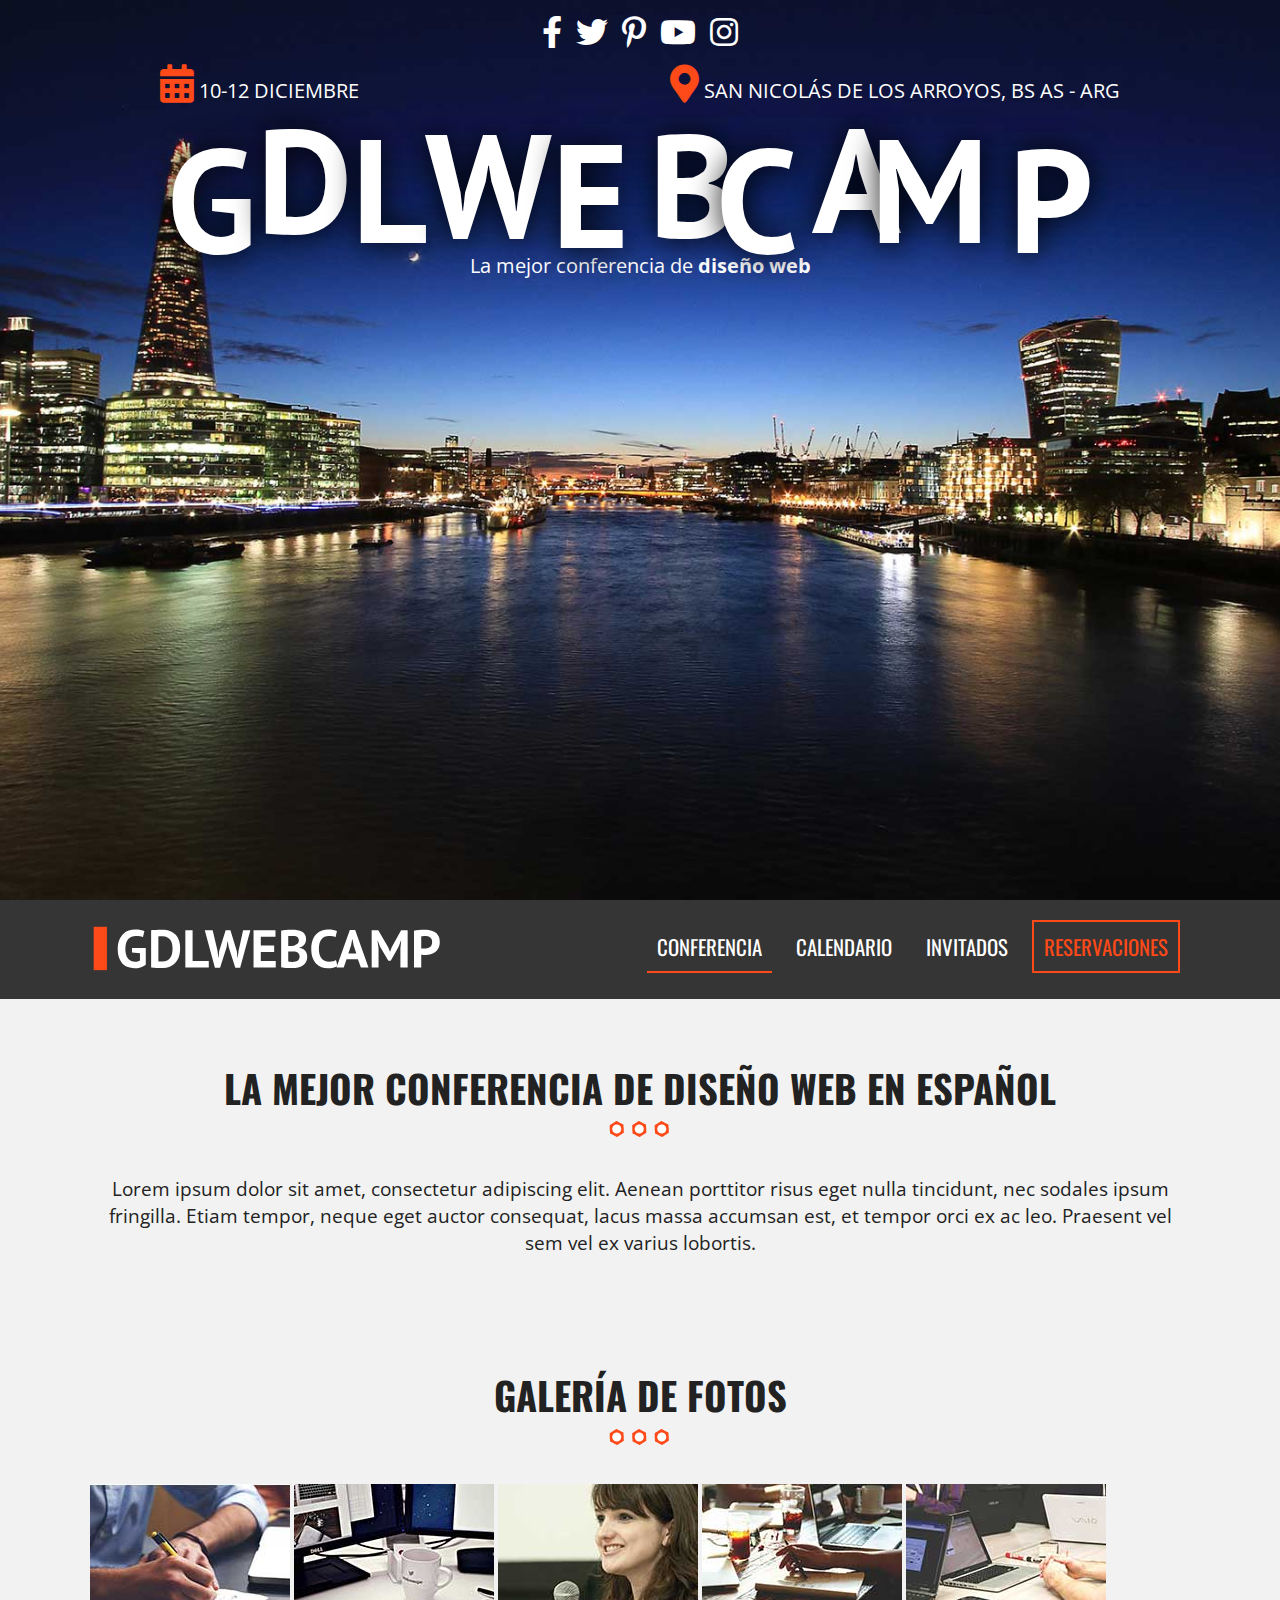
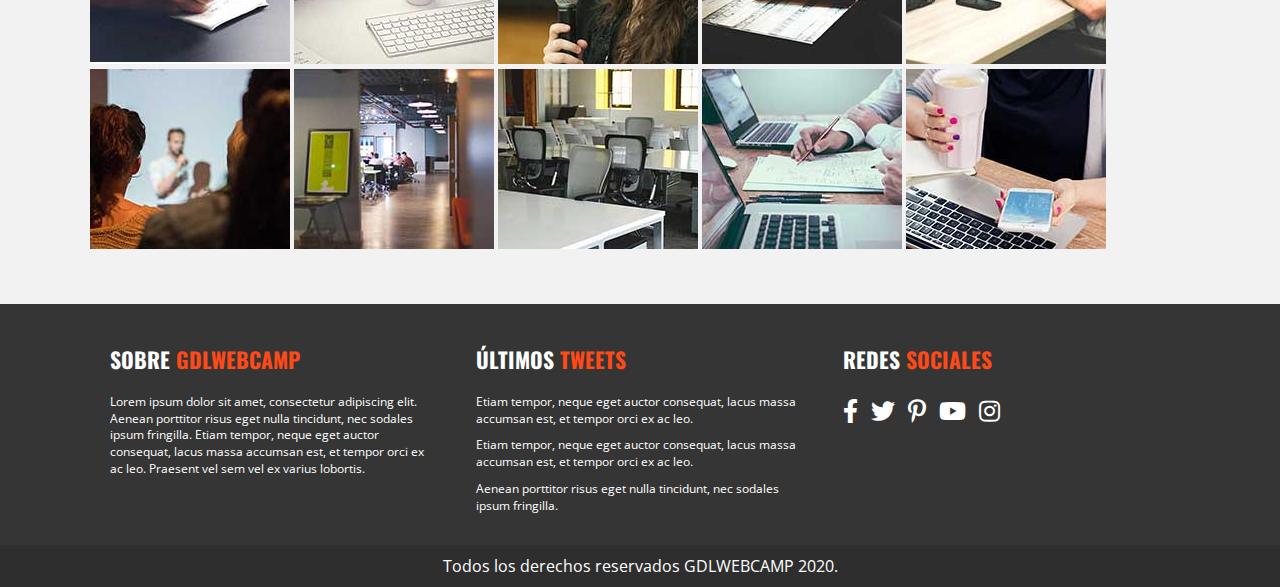
<file: conferencia.html>
<!doctype html>
<html class="no-js" lang="">

<head>
    <meta charset="utf-8">
    <title></title>
    <meta name="description" content="">
    <meta name="viewport" content="width=device-width, initial-scale=1">

    <link rel="manifest" href="site.webmanifest">
    <link rel="apple-touch-icon" href="icon.png">
    <link rel="stylesheet" href="css/all.min.css">

    <link href="https://fonts.googleapis.com/css2?family=Open+Sans&family=Oswald&family=PT+Sans&display=swap" rel="stylesheet">
    <!-- Place favicon.ico in the root directory -->

    <link rel="stylesheet" href="css/normalize.css">

    <!-- Hoja de estilo para inserción de mapa -->
    <!--<link rel="stylesheet" href="https://unpkg.com/leaflet@1.7.1/dist/leaflet.css" /> -->
    <link rel="stylesheet" href="css/lightbox.css">
    <link rel="stylesheet" href="css/main.css">

    <meta name="theme-color" content="#fafafa">
</head>

<body class="conferencia">
    <!--[if IE]>
    <p class="browserupgrade">You are using an <strong>outdated</strong> browser. Please <a href="https://browsehappy.com/">upgrade your browser</a> to improve your experience and security.</p>
  <![endif]-->

    <!-- Add your site or application content here -->



    <header class="site-header">
        <div class="hero">
            <div class="contenido-header">
                <nav class="redes-sociales">
                    <a href="#"><i class="fab fa-facebook-f"></i></a>
                    <a href="#"><i class="fab fa-twitter"></i></a>
                    <a href="#"><i class="fab fa-pinterest-p"></i></a>
                    <a href="#"><i class="fab fa-youtube"></i></a>
                    <a href="#"><i class="fab fa-instagram"></i></a>
                </nav>
                <div class="informacion-evento">
                    <div class="clearfix">
                        <p class="fecha"><i class="fas fa-calendar-alt"></i>10-12 Diciembre</p>
                        <p class="ciudad"><i class="fas fa-map-marker-alt"></i>San Nicolás de los Arroyos, Bs As - Arg</p>
                    </div>
                    <h1 class="nombre-sitio">GdlWebCamp</h1>
                    <p class="slogan">La mejor conferencia de <span>diseño web</span></p>
                </div>
            </div>
        </div>
    </header>

    <div class="barra">
        <div class="contenedor clearfix">

            <div class="logo">
                <img src="img/logo.svg" alt="Logo Gdlwebcamp">
            </div>

            <div class="menu-movil">
                <span></span>
                <span></span>
                <span></span>
            </div>

            <nav class="navegacion-principal">
                <a href="#" class="activo">Conferencia</a>
                <a href="#">Calendario</a>
                <a href="#">Invitados</a>
                <a href="registro.html">Reservaciones</a>
            </nav>
        </div>
    </div>

    <section class="seccion contenedor">
        <h2>La mejor conferencia de diseño web en español</h2>
        <p>Lorem ipsum dolor sit amet, consectetur adipiscing elit. Aenean porttitor risus eget nulla tincidunt, nec sodales ipsum fringilla. Etiam tempor, neque eget auctor consequat, lacus massa accumsan est, et tempor orci ex ac leo. Praesent vel sem
            vel ex varius lobortis.</p>
    </section>



    <section class="seccion contenedor">
        <h2>Galería de fotos</h2>
        <div class="galeria">
            <a href="img/galeria/01.jpg" data-lightbox="galeria">
                <img src="img/galeria/thumbs/01.jpg" alt="">
            </a>
            <a href="img/galeria/02.jpg" data-lightbox="galeria">
                <img src="img/galeria/thumbs/02.jpg" alt="">
            </a>
            <a href="img/galeria/03.jpg" data-lightbox="galeria">
                <img src="img/galeria/thumbs/03.jpg" alt="">
            </a>
            <a href="img/galeria/04.jpg" data-lightbox="galeria">
                <img src="img/galeria/thumbs/04.jpg" alt="">
            </a>
            <a href="img/galeria/05.jpg" data-lightbox="galeria">
                <img src="img/galeria/thumbs/05.jpg" alt="">
            </a>
            <a href="img/galeria/06.jpg" data-lightbox="galeria">
                <img src="img/galeria/thumbs/06.jpg" alt="">
            </a>
            <a href="img/galeria/07.jpg" data-lightbox="galeria">
                <img src="img/galeria/thumbs/07.jpg" alt="">
            </a>
            <a href="img/galeria/08.jpg" data-lightbox="galeria">
                <img src="img/galeria/thumbs/08.jpg" alt="">
            </a>
            <a href="img/galeria/09.jpg" data-lightbox="galeria">
                <img src="img/galeria/thumbs/09.jpg" alt="">
            </a>
            <a href="img/galeria/10.jpg" data-lightbox="galeria">
                <img src="img/galeria/thumbs/10.jpg" alt="">
            </a>
        </div>
    </section>


    <footer class="site-footer">
        <div class="contenedor clearfix">

            <div class="fotter-informacion">
                <h3>Sobre <span>gdlWebCamp</span></h3>
                <p>Lorem ipsum dolor sit amet, consectetur adipiscing elit. Aenean porttitor risus eget nulla tincidunt, nec sodales ipsum fringilla. Etiam tempor, neque eget auctor consequat, lacus massa accumsan est, et tempor orci ex ac leo. Praesent
                    vel sem vel ex varius lobortis.</p>
            </div>
            <div class="ultimos-tweets">
                <h3>Últimos <span>tweets</span></h3>
                <ul>
                    <li>Etiam tempor, neque eget auctor consequat, lacus massa accumsan est, et tempor orci ex ac leo.</li>
                    <li>Etiam tempor, neque eget auctor consequat, lacus massa accumsan est, et tempor orci ex ac leo.</li>
                    <li>Aenean porttitor risus eget nulla tincidunt, nec sodales ipsum fringilla.</li>
                </ul>
            </div>
            <div class="menu">
                <h3>Redes <span>sociales</span></h3>
                <nav class="redes-sociales">
                    <a href="#"><i class="fab fa-facebook-f"></i></a>
                    <a href="#"><i class="fab fa-twitter"></i></a>
                    <a href="#"><i class="fab fa-pinterest-p"></i></a>
                    <a href="#"><i class="fab fa-youtube"></i></a>
                    <a href="#"><i class="fab fa-instagram"></i></a>
                </nav>
            </div>

        </div>
        <p class="copyright">Todos los derechos reservados GDLWEBCAMP 2020.</p>

    </footer>


    <script src="js/vendor/modernizr-3.8.0.min.js"></script>
    <script src="https://code.jquery.com/jquery-3.4.1.min.js" integrity="sha256-CSXorXvZcTkaix6Yvo6HppcZGetbYMGWSFlBw8HfCJo=" crossorigin="anonymous"></script>
    <script>
        window.jQuery || document.write('<script src="js/vendor/jquery-3.4.1.min.js"><\/script>')
    </script>
    <script src="js/plugins.js"></script>
    <!-- Plugin para conteo de numeros -->
    <script src="js/jquery.animateNumber.min.js"></script>
    <!-- Plugin para conteo de numeros en forma regresiva -->
    <script src="js/jquery.countdown.min.js"></script>
    <!-- Plugin para estilos de letreros -->
    <script src="js/jquery.lettering.js"></script>
    <!-- Plugin para galerías-->
    <script src="js/lightbox.js"></script>
    <script src="js/main.js"></script>

    <!-- Google Analytics: change UA-XXXXX-Y to be your site's ID. -->
    <script>
        window.ga = function() {
            ga.q.push(arguments)
        };
        ga.q = [];
        ga.l = +new Date;
        ga('create', 'UA-XXXXX-Y', 'auto');
        ga('set', 'transport', 'beacon');
        ga('send', 'pageview')
    </script>
    <script src="https://www.google-analytics.com/analytics.js" async></script>
</body>

</html>
</file>
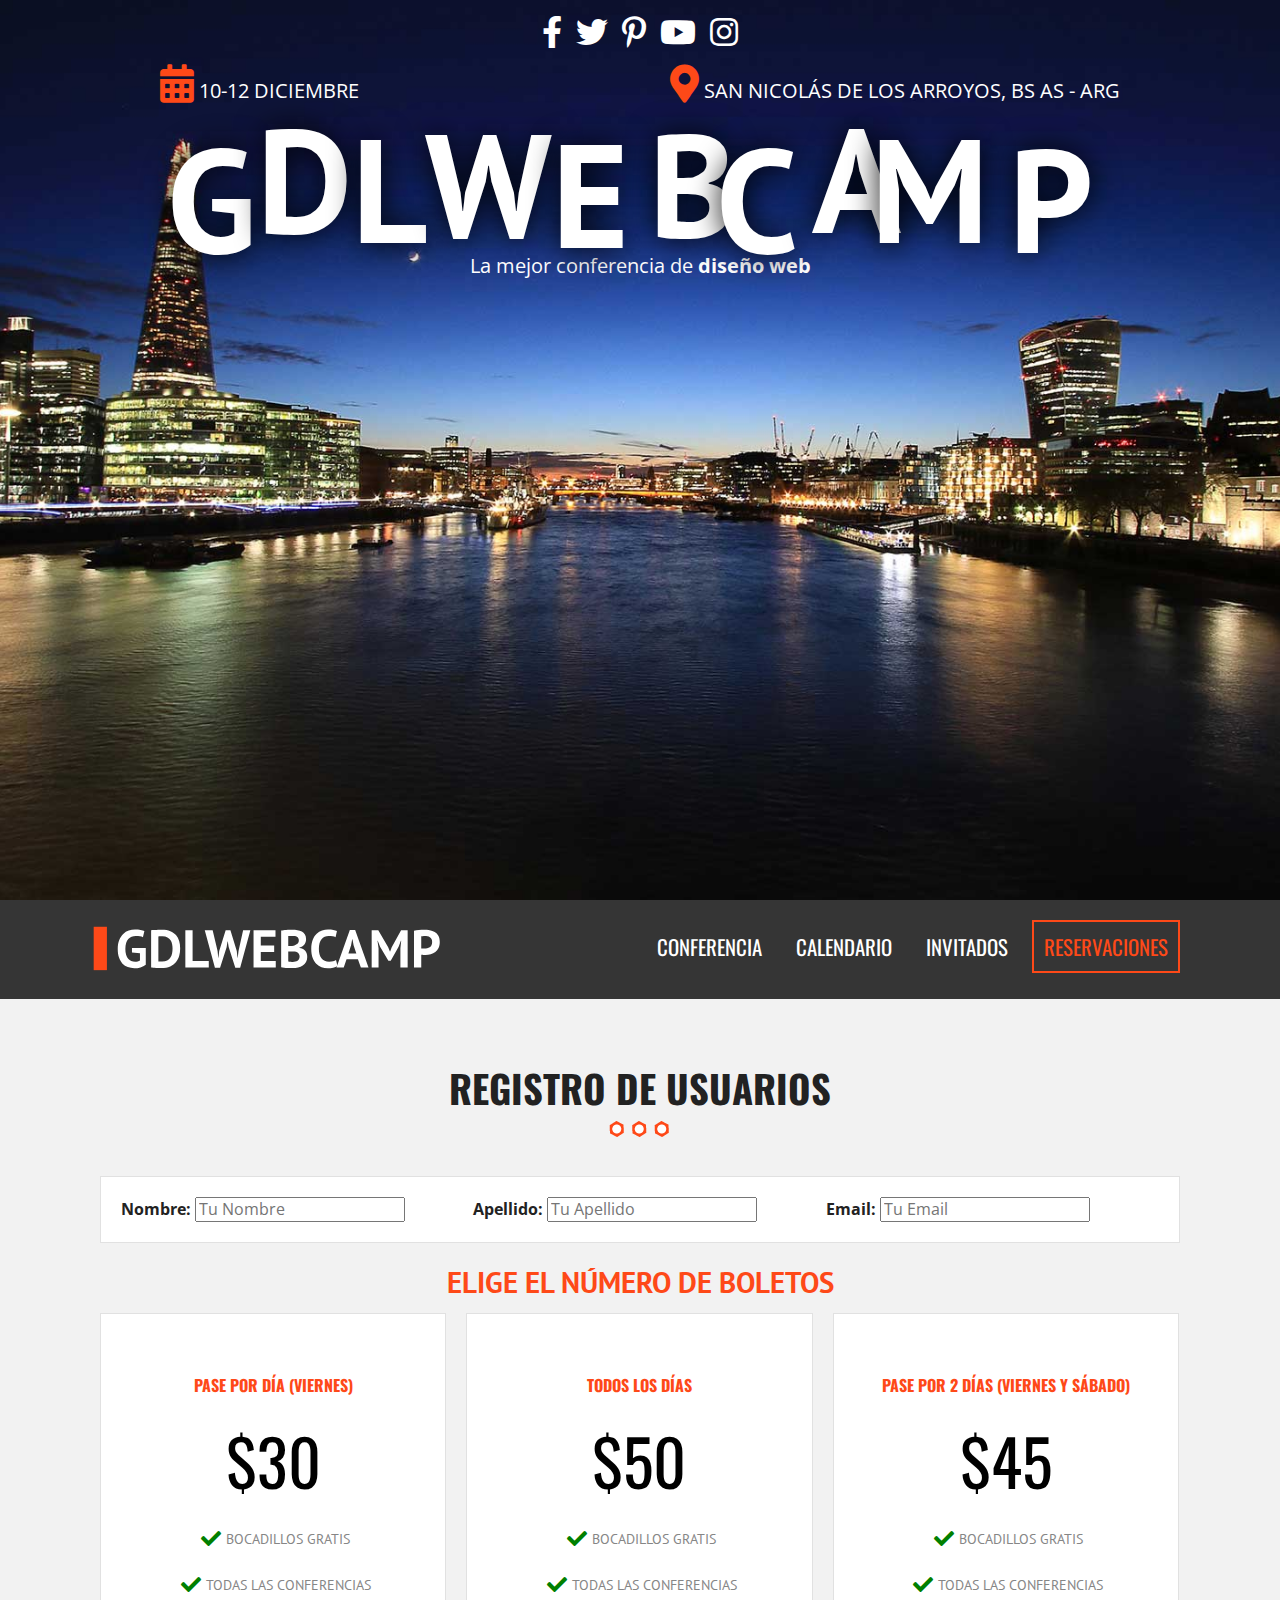
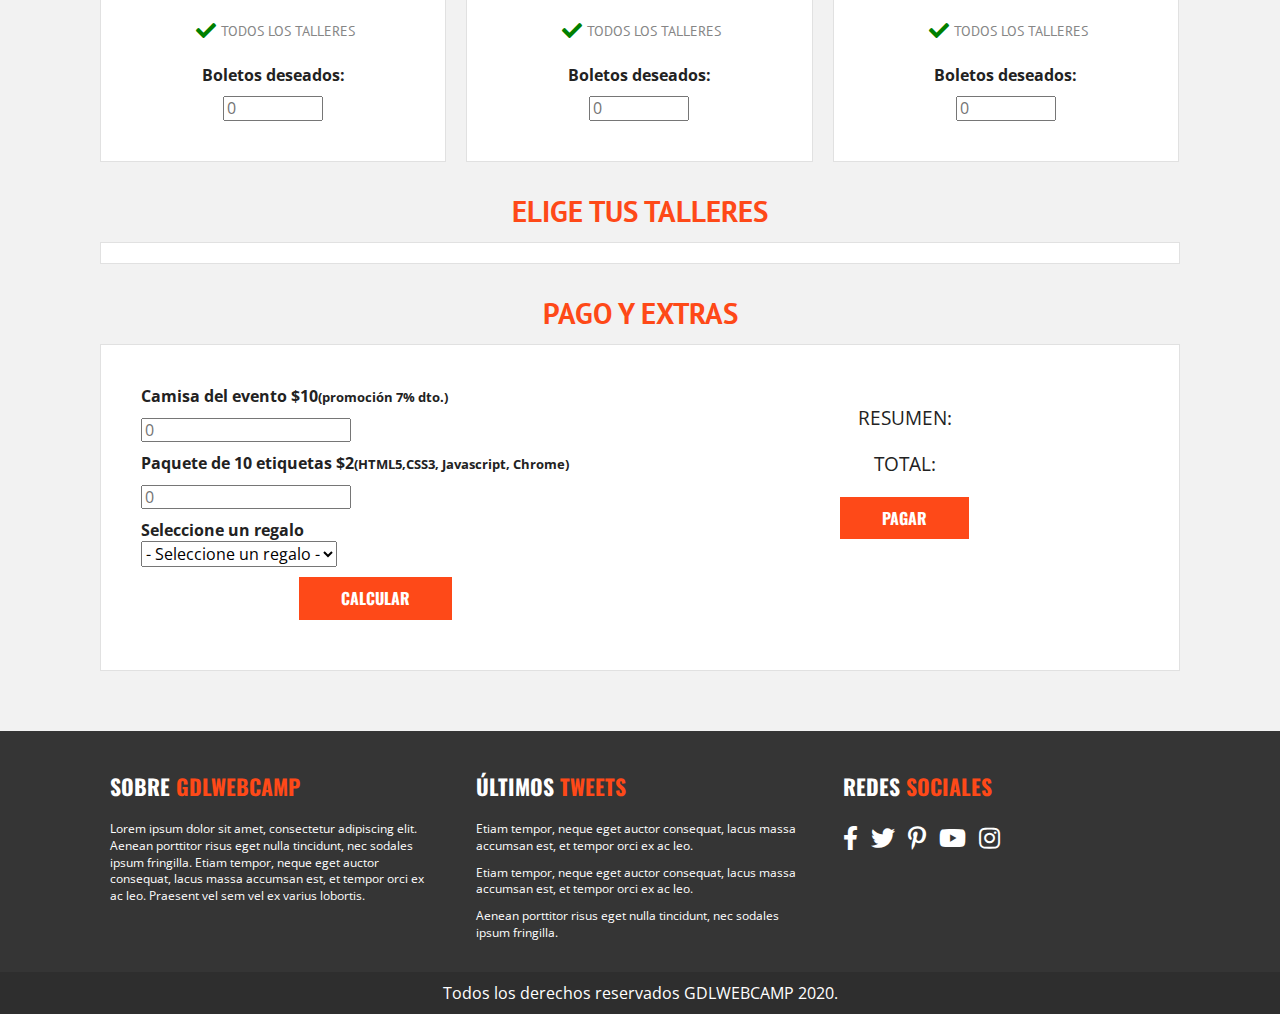
<file: registro.html>
<!doctype html>
<html class="no-js" lang="">

<head>
    <meta charset="utf-8">
    <title></title>
    <meta name="description" content="">
    <meta name="viewport" content="width=device-width, initial-scale=1">

    <link rel="manifest" href="site.webmanifest">
    <link rel="apple-touch-icon" href="icon.png">
    <link rel="stylesheet" href="css/all.min.css">

    <link href="https://fonts.googleapis.com/css2?family=Open+Sans&family=Oswald&family=PT+Sans&display=swap" rel="stylesheet">
    <!-- Place favicon.ico in the root directory -->

    <link rel="stylesheet" href="css/normalize.css">

    <link rel="stylesheet" href="css/main.css">

    <meta name="theme-color" content="#fafafa">
</head>

<body>
    <!--[if IE]>
    <p class="browserupgrade">You are using an <strong>outdated</strong> browser. Please <a href="https://browsehappy.com/">upgrade your browser</a> to improve your experience and security.</p>
  <![endif]-->

    <!-- Add your site or application content here -->



    <header class="site-header">
        <div class="hero">
            <div class="contenido-header">
                <nav class="redes-sociales">
                    <a href="#"><i class="fab fa-facebook-f"></i></a>
                    <a href="#"><i class="fab fa-twitter"></i></a>
                    <a href="#"><i class="fab fa-pinterest-p"></i></a>
                    <a href="#"><i class="fab fa-youtube"></i></a>
                    <a href="#"><i class="fab fa-instagram"></i></a>
                </nav>
                <div class="informacion-evento">
                    <div class="clearfix">
                        <p class="fecha"><i class="fas fa-calendar-alt"></i>10-12 Diciembre</p>
                        <p class="ciudad"><i class="fas fa-map-marker-alt"></i>San Nicolás de los Arroyos, Bs As - Arg</p>
                    </div>
                    <h1 class="nombre-sitio">GdlWebCamp</h1>
                    <p class="slogan">La mejor conferencia de <span>diseño web</span></p>
                </div>
            </div>
        </div>
    </header>

    <div class="barra">
        <div class="contenedor clearfix">

            <div class="logo">
                <img src="img/logo.svg" alt="Logo Gdlwebcamp">
            </div>

            <div class="menu-movil">
                <span></span>
                <span></span>
                <span></span>
            </div>

            <nav class="navegacion-principal clearfix">
                <a href="conferencia.html">Conferencia</a>
                <a href="#">Calendario</a>
                <a href="#">Invitados</a>
                <a href="registro.html">Reservaciones</a>
            </nav>
        </div>
    </div>


    <section class="seccion contenedor">
        <h2>Registro de Usuarios</h2>
        <form id="registro" class="registro" action="index.html" method="post">
            <div id="datos_usuario" class="registro caja clearfix">
                <div class="campo">
                    <label for="nombre">Nombre:</label>
                    <input type="text" id="nombre" name="nombre" placeholder="Tu Nombre">
                </div>
                <div class="campo">
                    <label for="apellido">Apellido:</label>
                    <input type="text" id="apellido" name="apellido" placeholder="Tu Apellido">
                </div>
                <div class="campo">
                    <label for="email">Email:</label>
                    <input type="text" id="email" name="email" placeholder="Tu Email">
                </div>
                <div id="error"></div>
            </div>
            <!--Fin #datos_usuario -->

            <div id="paquetes" class="paquetes">
                <h3>Elige el número de boletos</h3>

                <ul class="lista-precios clearfix">
                    <li>
                        <div class="tabla-precio">
                            <h3>Pase por día (Viernes)</h3>
                            <p class="numero">$30</p>
                            <ul>
                                <li>Bocadillos Gratis</li>
                                <li>Todas las conferencias</li>
                                <li>Todos los talleres</li>
                            </ul>
                            <div class="orden">
                                <label for="pase_dia">Boletos deseados:</label>
                                <input type="number" min="0" id="pase_dia" size="3" placeholder="0">
                            </div>
                        </div>
                    </li>

                    <li>
                        <div class="tabla-precio">
                            <h3>Todos los días</h3>
                            <p class="numero">$50</p>
                            <ul>
                                <li>Bocadillos Gratis</li>
                                <li>Todas las conferencias</li>
                                <li>Todos los talleres</li>
                            </ul>
                            <div class="orden">
                                <label for="pase_completo">Boletos deseados:</label>
                                <input type="number" min="0" id="pase_completo" size="3" placeholder="0">
                            </div>
                        </div>
                    </li>

                    <li>
                        <div class="tabla-precio">
                            <h3>Pase por 2 días (Viernes y Sábado)</h3>
                            <p class="numero">$45</p>
                            <ul>
                                <li>Bocadillos Gratis</li>
                                <li>Todas las conferencias</li>
                                <li>Todos los talleres</li>
                            </ul>
                            <div class="orden">
                                <label for="pase_dosdias">Boletos deseados:</label>
                                <input type="number" min="0" id="pase_dosdias" size="3" placeholder="0">
                            </div>
                        </div>
                    </li>

                </ul>

            </div>
            <!--Fin #paquetes -->

            <div id="eventos" class="eventos clearfix">
                <h3>Elige tus talleres</h3>
                <div class="caja">
                    <div id="viernes" class="contenido-dia clearfix">
                        <h4>Viernes</h4>
                        <div>
                            <p>Talleres:</p>
                            <label><input type="checkbox" name="registro[]" id="taller_01" value="taller_01"><time>10:00</time> Responsive Web Design</label>
                            <label><input type="checkbox" name="registro[]" id="taller_02" value="taller_02"><time>12:00</time> Flexbox</label>
                            <label><input type="checkbox" name="registro[]" id="taller_03" value="taller_03"><time>14:00</time> HTML5 y CSS3</label>
                            <label><input type="checkbox" name="registro[]" id="taller_04" value="taller_04"><time>17:00</time> Drupal</label>
                            <label><input type="checkbox" name="registro[]" id="taller_05" value="taller_05"><time>19:00</time> WordPress</label>
                        </div>
                        <div>
                            <p>Conferencias:</p>
                            <label><input type="checkbox" name="registro[]" id="conf_01" value="conf_01"><time>10:00</time> Como ser Freelancer</label>
                            <label><input type="checkbox" name="registro[]" id="conf_02" value="conf_02"><time>17:00</time> Tecnologías del Futuro</label>
                            <label><input type="checkbox" name="registro[]" id="conf_03" value="conf_03"><time>19:00</time> Seguridad en la Web</label>
                        </div>
                        <div>
                            <p>Seminarios:</p>
                            <label><input type="checkbox" name="registro[]" id="sem_01" value="sem_01"><time>10:00</time> Diseño UI y UX para móviles</label>
                        </div>
                    </div>
                    <!--#viernes-->
                    <div id="sabado" class="contenido-dia clearfix">
                        <h4>Sábado</h4>
                        <div>
                            <p>Talleres:</p>
                            <label><input type="checkbox" name="registro[]" id="taller_06" value="taller_06"><time>10:00</time> AngularJS</label>
                            <label><input type="checkbox" name="registro[]" id="taller_07" value="taller_07"><time>12:00</time> PHP y MySQL</label>
                            <label><input type="checkbox" name="registro[]" id="taller_08" value="taller_08"><time>14:00</time> JavaScript Avanzado</label>
                            <label><input type="checkbox" name="registro[]" id="taller_09" value="taller_09"><time>17:00</time> SEO en Google</label>
                            <label><input type="checkbox" name="registro[]" id="taller_10" value="taller_10"><time>19:00</time> De Photoshop a HTML5 y CSS3</label>
                            <label><input type="checkbox" name="registro[]" id="taller_11" value="taller_11"><time>21:00</time> PHP Medio y Avanzado</label>
                        </div>
                        <div>
                            <p>Conferencias:</p>
                            <label><input type="checkbox" name="registro[]" id="conf_04" value="conf_04"><time>10:00</time> Como crear una tienda online que venda millones en pocos días</label>
                            <label><input type="checkbox" name="registro[]" id="conf_05" value="conf_05"><time>17:00</time> Los mejores lugares para encontrar trabajo</label>
                            <label><input type="checkbox" name="registro[]" id="conf_06" value="conf_06"><time>19:00</time> Pasos para crear un negocio rentable</label>
                        </div>
                        <div>
                            <p>Seminarios:</p>
                            <label><input type="checkbox" name="registro[]" id="sem_02" value="sem_02"><time>10:00</time> Aprende a Programar en una mañana</label>
                            <label><input type="checkbox" name="registro[]" id="sem_03" value="sem_03"><time>17:00</time> Diseño UI y UX para móviles</label>
                        </div>
                    </div>
                    <!--#sabado-->
                    <div id="domingo" class="contenido-dia clearfix">
                        <h4>Domingo</h4>
                        <div>
                            <p>Talleres:</p>
                            <label><input type="checkbox" name="registro[]" id="taller_12" value="taller_12"><time>10:00</time> Laravel</label>
                            <label><input type="checkbox" name="registro[]" id="taller_13" value="taller_13"><time>12:00</time> Crea tu propia API</label>
                            <label><input type="checkbox" name="registro[]" id="taller_14" value="taller_14"><time>14:00</time> JavaScript y jQuery</label>
                            <label><input type="checkbox" name="registro[]" id="taller_15" value="taller_15"><time>17:00</time> Creando Plantillas para WordPress</label>
                            <label><input type="checkbox" name="registro[]" id="taller_16" value="taller_16"><time>19:00</time> Tiendas Virtuales en Magento</label>
                        </div>
                        <div>
                            <p>Conferencias:</p>
                            <label><input type="checkbox" name="registro[]" id="conf_07" value="conf_07"><time>10:00</time> Como hacer Marketing en línea</label>
                            <label><input type="checkbox" name="registro[]" id="conf_08" value="conf_08"><time>17:00</time> ¿Con que lenguaje debo empezar?</label>
                            <label><input type="checkbox" name="registro[]" id="conf_09" value="conf_09"><time>19:00</time> Frameworks y librerias Open Source</label>
                        </div>
                        <div>
                            <p>Seminarios:</p>
                            <label><input type="checkbox" name="registro[]" id="sem_04" value="sem_04"><time>14:00</time> Creando una App en Android en una tarde</label>
                            <label><input type="checkbox" name="registro[]" id="sem_05" value="sem_05"><time>17:00</time> Creando una App en iOS en una tarde</label>
                        </div>
                    </div>
                    <!--#domingo-->
                </div>
                <!--.caja-->
            </div>
            <!--#eventos-->

            <div id="resumen" class="resumen">
                <h3>Pago y Extras</h3>
                <div class="caja clearfix">
                    <div class="extras">
                        <div class="orden">
                            <label for="camisa_evento">Camisa del evento $10<small>(promoción 7% dto.)</small></label>
                            <input type="number" min="0" id="camisa_evento" size="3" placeholder="0">
                        </div>
                        <!--.orden-->
                        <div class="orden">
                            <label for="etiquetas">Paquete de 10 etiquetas $2<small>(HTML5,CSS3, Javascript, Chrome)</small></label>
                            <input type="number" min="0" id="etiquetas" size="3" placeholder="0">
                        </div>
                        <!--.orden-->
                        <div class="orden">
                            <label for="regalo">Seleccione un regalo</label> <br>
                            <select name="regalo" id="regalo" required>
                                <option value="">- Seleccione un regalo -</option>
                                <option value="ETI">Etiquetas</option>
                                <option value="PUL">Pulsera</option>
                                <option value="PLU">Plumas</option>
                            </select>
                        </div>
                        <!--.orden-->
                        <input type="button" id="calcular" class="button" value="Calcular">
                    </div>
                    <!--.extras-->
                    <div class="total">
                        <p>Resumen:</p>
                        <div id="lista-productos">

                        </div>
                        <p>Total:</p>
                        <div id="suma-total">

                        </div>
                        <input id="btnRegistro" type="submit" class="button" value="Pagar">
                    </div>
                    <!--.total-->
                </div>
                <!--.caja-->
            </div>
            <!--.resumen-->

        </form>

    </section>


    <footer class="site-footer">
        <div class="contenedor clearfix">

            <div class="fotter-informacion">
                <h3>Sobre <span>gdlWebCamp</span></h3>
                <p>Lorem ipsum dolor sit amet, consectetur adipiscing elit. Aenean porttitor risus eget nulla tincidunt, nec sodales ipsum fringilla. Etiam tempor, neque eget auctor consequat, lacus massa accumsan est, et tempor orci ex ac leo. Praesent
                    vel sem vel ex varius lobortis.</p>
            </div>
            <div class="ultimos-tweets">
                <h3>Últimos <span>tweets</span></h3>
                <ul>
                    <li>Etiam tempor, neque eget auctor consequat, lacus massa accumsan est, et tempor orci ex ac leo.</li>
                    <li>Etiam tempor, neque eget auctor consequat, lacus massa accumsan est, et tempor orci ex ac leo.</li>
                    <li>Aenean porttitor risus eget nulla tincidunt, nec sodales ipsum fringilla.</li>
                </ul>
            </div>
            <div class="menu">
                <h3>Redes <span>sociales</span></h3>
                <nav class="redes-sociales">
                    <a href="#"><i class="fab fa-facebook-f"></i></a>
                    <a href="#"><i class="fab fa-twitter"></i></a>
                    <a href="#"><i class="fab fa-pinterest-p"></i></a>
                    <a href="#"><i class="fab fa-youtube"></i></a>
                    <a href="#"><i class="fab fa-instagram"></i></a>
                </nav>
            </div>

        </div>
        <p class="copyright">Todos los derechos reservados GDLWEBCAMP 2020.</p>

    </footer>


    <script src="js/vendor/modernizr-3.8.0.min.js"></script>
    <script src="https://code.jquery.com/jquery-3.4.1.min.js" integrity="sha256-CSXorXvZcTkaix6Yvo6HppcZGetbYMGWSFlBw8HfCJo=" crossorigin="anonymous"></script>
    <script>
        window.jQuery || document.write('<script src="js/vendor/jquery-3.4.1.min.js"><\/script>')
    </script>

    <script src="js/plugins.js"></script>
    <script src="js/jquery.animateNumber.min.js"></script>
    <!-- Plugin para conteo de numeros en forma regresiva -->
    <script src="js/jquery.countdown.min.js"></script>
    <!-- Plugin para estilos de letreros -->
    <script src="js/jquery.lettering.js"></script>

    <script src="js/main.js"></script>

    <!-- Google Analytics: change UA-XXXXX-Y to be your site's ID. -->
    <script>
        window.ga = function() {
            ga.q.push(arguments)
        };
        ga.q = [];
        ga.l = +new Date;
        ga('create', 'UA-XXXXX-Y', 'auto');
        ga('set', 'transport', 'beacon');
        ga('send', 'pageview')
    </script>
    <script src="https://www.google-analytics.com/analytics.js" async></script>
</body>

</html>
</file>
<file: css/main.css>
/*! HTML5 Boilerplate v7.3.0 | MIT License | https://html5boilerplate.com/ */
        /* main.css 2.0.0 | MIT License | https://github.com/h5bp/main.css#readme */
        /*
 * What follows is the result of much research on cross-browser styling.
 * Credit left inline and big thanks to Nicolas Gallagher, Jonathan Neal,
 * Kroc Camen, and the H5BP dev community and team.
 */
        /* ==========================================================================
   Base styles: opinionated defaults
   ========================================================================== */
        
        html {
            color: #222;
            font-size: 1em;
            line-height: 1.4;
        }
        /*
 * Remove text-shadow in selection highlight:
 * https://twitter.com/miketaylr/status/12228805301
 *
 * Vendor-prefixed and regular ::selection selectors cannot be combined:
 * https://stackoverflow.com/a/16982510/7133471
 *
 * Customize the background color to match your design.
 */
        
         ::-moz-selection {
            background: #b3d4fc;
            text-shadow: none;
        }
        
         ::selection {
            background: #b3d4fc;
            text-shadow: none;
        }
        /*
 * A better looking default horizontal rule
 */
        
        hr {
            display: block;
            height: 1px;
            border: 0;
            border-top: 1px solid #ccc;
            margin: 1em 0;
            padding: 0;
        }
        /*
 * Remove the gap between audio, canvas, iframes,
 * images, videos and the bottom of their containers:
 * https://github.com/h5bp/html5-boilerplate/issues/440
 */
        
        audio,
        canvas,
        iframe,
        img,
        svg,
        video {
            vertical-align: middle;
        }
        /*
 * Remove default fieldset styles.
 */
        
        fieldset {
            border: 0;
            margin: 0;
            padding: 0;
        }
        /*
 * Allow only vertical resizing of textareas.
 */
        
        textarea {
            resize: vertical;
        }
        /* ==========================================================================
   Browser Upgrade Prompt
   ========================================================================== */
        
        .browserupgrade {
            margin: 0.2em 0;
            background: #ccc;
            color: #000;
            padding: 0.2em 0;
        }
        /* ==========================================================================
   Author's custom styles
   ========================================================================== */
        
        html {
            box-sizing: border-box;
        }
        
        *,
        *:before,
        *:after {
            box-sizing: inherit;
        }
        
        body {
            background-color: #f2f2f2;
            font-family: 'Open Sans', sans-serif;
        }
        /** Globales **/
        
        .contenedor {
            width: 98%;
            margin: 0 auto;
        }
        
        @media (min-width: 480px) {
            .contenedor {
                width: 95%;
                margin: 0 auto;
            }
        }
        
        @media (min-width: 768px) {
            .contenedor {
                width: 90%;
                margin: 0 auto;
            }
        }
        
        @media (min-width: 992px) {
            .contenedor {
                width: 90%;
                margin: 0 auto;
                max-width: 1100px;
            }
        }
        
        .seccion {
            padding: 30px 0;
        }
        
        .seccion p {
            font-size: 1.2em;
            text-align: center;
        }
        
        h2 {
            font-family: 'Oswald', sans-serif;
            font-size: 2.4em;
            text-transform: uppercase;
            text-align: center;
        }
        
        h2::after {
            content: '';
            margin: 0 auto;
            background-image: url(../img/separador.png);
            height: 30px;
            width: 100px;
            display: block;
        }
        
        h3 {
            font-size: 1.8em;
            color: #fe4918;
            font-family: 'PT Sans', sans-serif;
            margin: 0;
        }
        
        .button {
            background-color: #fe4918;
            padding: 10px 40px;
            color: white;
            text-transform: uppercase;
            font-weight: bold;
            font-family: 'Oswald', sans-serif;
            text-decoration: none;
            font-size: 1em;
            margin-top: 20px;
            display: inline-block;
            transition: all .3s ease;
            border: 2px solid #fe4918;
        }
        
        .button.hollow,
        .button.hollow:hover {
            background-color: white;
            color: #fe4918;
        }
        
        .button.transparente {
            background-color: transparent;
            border: 2px solid white;
        }
        
        .button.transparente:hover {
            border: 2px solid #fe4918;
        }
        
        .button:hover {
            background-color: #e33000;
        }
        
        .float-right {
            float: right;
        }
        
        ul {
            list-style: none;
            margin: 0;
            padding: 0;
        }
        /** Lettering **/
        
        h1.nombre-sitio span {
            position: relative;
            text-shadow: 0 0 30px black;
        }
        
        @media (min-width: 992px) {
            .char1 {
                top: 20px;
                right: 20px;
            }
            .char2 {
                top: 0;
                left: -20px;
            }
            .char3 {
                top: 10px;
                right: 20px;
            }
            .char4 {
                top: 5px;
                right: 10px;
            }
            .char5 {
                top: 15px;
                right: 10px;
            }
            .char6 {
                top: 5px;
                left: 10px;
            }
            .char7 {
                top: 20px;
                left: -10px;
            }
            .char8 {
                top: 0;
                left: 10px;
            }
            .char9 {
                top: 10px;
                right: 20px;
            }
            .char10 {
                top: 20px;
                right: 20;
            }
        }
        /** HEADER **/
        
        .hero {
            background-image: url(../img/encabezado.jpg);
            height: 100vh;
            background-position: top center;
            background-size: cover;
        }
        
        .contenido-header {
            padding-top: 40px;
        }
        
        @media (min-width: 768px) {
            .contenido-header {
                padding-top: 10px;
            }
        }
        
        .redes-sociales {
            text-align: center;
        }
        
        .redes-sociales a {
            color: white;
            font-size: 2em;
            margin-right: 10px;
        }
        
        .redes-sociales a:last-child {
            margin-right: 0;
        }
        
        .informacion-evento {
            text-align: center;
            color: white;
        }
        
        @media only screen and (min-width: 768px) {
            .informacion-evento {
                width: 75%;
                margin: 0 auto;
                margin-top: 10px;
            }
        }
        
        .informacion-evento p {
            margin: 0;
            display: inline;
            font-size: 12px;
            text-transform: uppercase;
        }
        
        @media (min-width: 768px) {
            .informacion-evento p {
                margin: 0;
                display: inline;
                font-size: 20px;
                text-transform: uppercase;
            }
        }
        
        .informacion-evento p i {
            color: #fe4918;
            font-size: 2.4rem;
            margin-right: .3rem;
        }
        
        p.fecha {
            float: left;
        }
        
        p.ciudad {
            float: right;
            text-align: right;
        }
        
        p.slogan {
            text-transform: none!important;
        }
        
        p.slogan span {
            font-weight: bold;
        }
        
        h1.nombre-sitio {
            font-size: 5.9vw;
            text-transform: uppercase;
            font-family: 'PT Sans', sans-serif;
        }
        
        @media (min-width: 768px) {
            h1.nombre-sitio {
                font-size: 11.5vw;
                margin: 0;
                line-height: 1;
            }
        }
        
        .barra {
            background-color: #353535;
            padding: 20px 0;
        }
        
        .fixed {
            position: fixed;
            width: 100%;
            top: 0;
            left: 0;
            z-index: 2;
        }
        
        .logo {
            width: 80%;
            float: left;
        }
        
        .logo img {
            width: 100%;
            float: left;
        }
        
        @media (min-width: 768px) {
            .logo {
                width: 33%;
            }
        }
        /*nav.navegacion-principal clearfix {*/
        
        nav.navegacion-principal {
            display: none;
            width: 100%;
        }
        
        nav.navegacion-principal a {
            font-family: 'Oswald', sans-serif;
            color: white;
            font-size: 1.3em;
            text-decoration: none;
            text-transform: uppercase;
            transition: all .6s ease;
            width: 100%;
            display: block;
            text-align: center;
            margin-bottom: 20px;
            clear: both;
        }
        
        nav.navegacion-principal a:hover {
            background-color: #fe4918;
        }
        
        nav.navegacion-principal a:last-child {
            border: 2px solid #fe4918;
            color: #fe4918;
        }
        
        nav.navegacion-principal a:hover:last-child {
            color: white;
        }
        
        @media (min-width: 768px) {
            nav.navegacion-principal {
                width: 65%;
                float: right;
                text-align: right;
                display: block;
            }
            nav.navegacion-principal a {
                padding: 10px 10px;
                display: inline-block;
                width: auto;
                display: inline-block;
                text-align: center;
                margin: 0 10px 0 0;
            }
        }
        /** Menú movil **/
        
        .menu-movil {
            width: 60px;
            display: block;
            float: right;
            text-align: right;
            margin-top: 12px;
        }
        
        .menu-movil:hover {
            cursor: pointer;
        }
        
        @media (min-width: 768px) {
            .menu-movil {
                display: none;
            }
        }
        
        .menu-movil span {
            height: 8px;
            margin-bottom: 6px;
            background-color: white;
            display: block;
        }
        /** Talleres **/
        
        .programa {
            position: relative;
        }
        
        .contenedor-video {
            max-width: 100%;
            overflow-x: hidden;
        }
        
        .contenido-programa {
            position: absolute;
            top: 0;
            left: 0;
            height: 100%;
            width: 100%;
        }
        
        .programa-evento {
            background-color: rgba(255, 255, 255, .8);
            padding: 15px;
            margin-top: 80px;
        }
        
        @media (min-width: 768px) {
            .programa-evento {
                width: 70%;
            }
        }
        
        @media (min-width: 992px) {
            .programa-evento {
                width: 50%;
            }
        }
        
        nav.menu-programa {
            width: 100%;
        }
        
        @media (min-width: 768px) {
            nav.menu-programa {
                display: table;
            }
        }
        
        nav.menu-programa a {
            display: block;
            text-align: center;
            color: black;
            text-decoration: none;
            font-family: 'Oswald', sans-serif;
            margin-bottom: 10px;
            font-size: 1.2em;
            position: relative;
            padding-bottom: 10px;
            border-bottom: 1px solid #fe4918;
        }
        /** Para la flecha de conferencias**/
        
        nav.menu-programa a.activo::after {
            position: absolute;
            content: '';
            left: 0;
            right: 0;
            margin-left: auto;
            margin-right: auto;
            height: 20px;
            width: 30px;
            background-image: url(../img/talleres-flecha.jpg);
            background-position: top center;
            background-repeat: no-repeat;
            bottom: -20px;
        }
        
        @media (min-width: 768px) {
            nav.menu-programa a {
                display: table-cell;
            }
        }
        
        nav.menu-programa a i,
        .detalle-evento p i {
            color: #fe4918;
            font-size: 1.6em;
            margin-right: 10px;
        }
        
        div.ocultar {
            display: none;
        }
        /** Detalle evento **/
        
        .detalle-evento {
            margin-top: 20px;
            border-bottom: 1px solid black;
            padding: 0 20px;
        }
        
        .detalle-evento:nth-child(2) {
            border: none;
        }
        
        .detalle-evento p {
            margin-bottom: 20px;
            font-size: 20px;
        }
        /** Invitados **/
        
        .lista-invitados li {
            padding: 10px;
            float: left;
        }
        
        @media (min-width: 480px) {
            .lista-invitados li {
                width: 50%;
            }
        }
        
        @media (min-width: 768px) {
            .lista-invitados li {
                width: 33.3%;
            }
        }
        
        .invitado {
            position: relative;
            overflow: hidden;
        }
        
        .invitado img {
            max-width: 100%;
            filter: gray;
            -webkit-filter: grayscale(1);
            -webkit-transition: all .5s ease-in-out;
        }
        
        .invitado:hover img {
            -webkit-filter: grayscale(0);
            -webkit-transform: scale(1.1);
        }
        
        .invitado p {
            position: absolute;
            bottom: 0;
            left: 0;
            margin: 0;
            padding: 15px 10px;
            background-color: rgba(0, 0, 0, .55);
            width: 100%;
            text-align: left;
            font-family: 'Oswald', sans-serif;
            color: #fe4918;
            text-transform: uppercase;
            -webkit-transition: all .5s ease-in-out;
        }
        
        .invitado:hover p {
            bottom: -80px;
            opacity: 0;
        }
        /** Contador **/
        
        .parallax::before {
            width: 100%;
            height: 100%;
            position: absolute;
            top: 0;
            left: 0;
            background-repeat: no-repeat;
            background-size: cover;
            background-position: center center;
            background-attachment: fixed;
            -webkit-filter: brightness(.8);
            filter: brightness(.8);
        }
        
        .contador {
            position: relative;
            height: auto;
        }
        
        .contador::before {
            background-image: url(../img/bg-resumen.jpg);
            content: '';
        }
        
        ul.resumen-evento {
            position: relative;
            padding: 120px 0;
        }
        
        ul.resumen-evento li {
            width: 50%;
            float: left;
            text-align: center;
            color: white;
            text-transform: uppercase;
            font-family: 'Oswald', sans-serif;
            font-size: 24px;
        }
        
        @media (min-width: 768px) {
            ul.resumen-evento li {
                width: 25%;
            }
        }
        
        p.numero {
            color: #fe4918;
            font-size: 4em;
            display: block;
            margin: 0 0 10px 0;
            font-family: 'Oswald', sans-serif;
        }
        /** Tabla de precios **/
        /** El ">" significa que solo aplica al primer li**/
        
        ul.lista-precios>li {
            padding: 10px;
        }
        
        @media (min-width: 768px) {
            ul.lista-precios>li {
                float: left;
                width: 33.3%;
            }
        }
        
        .tabla-precio {
            border: 1px solid #e1e1e1;
            background-color: white;
            padding: 40px 0;
            text-align: center;
        }
        
        .tabla-precio:hover {
            transform: scale(1.1);
            border: 1px solid #fe4918;
            box-shadow: 0px 0px 50px #666;
            transition: all .3s ease;
        }
        
        .tabla-precio ul li {
            font-family: 'PT Sans', sans-serif;
            font-size: 14px;
            margin-bottom: 20px;
            text-transform: uppercase;
            color: #868686;
            line-height: 26px;
        }
        /** Para que me lo reconozca al icono de check modifique el archivo all.min.css en el font family y puse     font-family: 'Font Awesome 5 FreeR'; y funcionó**/
        
        .tabla-precio ul li::before {
            font-family: 'Font Awesome 5 Free';
            font-weight: 100px;
            display: inline-block;
            vertical-align: top;
            padding: 0 5px;
            font-size: 20px;
            color: green;
            -webkit-font-smoothing: antialiased;
            content: '\f00c';
        }
        
        .tabla-precio h3 {
            font-family: 'Oswald', sans-serif;
            font-size: 16px;
            text-transform: uppercase;
        }
        
        .tabla-precio p.numero {
            color: black;
            margin: 20px 0;
        }
        /** Mapa **/
        
        .mapa {
            height: 420px;
        }
        /** Testimoniales **/
        
        .testimoniales {
            padding-bottom: 20px;
        }
        
        .testimonial {
            padding: 5px;
        }
        
        @media (min-width: 768px) {
            .testimonial {
                float: left;
                width: 33.3%;
            }
        }
        
        blockquote {
            background-color: white;
            border: 1px solid #e1e1e1;
            position: relative;
            margin: 0 0 10px 0;
            padding-bottom: 20px;
        }
        
        blockquote p {
            text-align: justify!important;
            font-size: 1em!important;
            font-family: 'PT Sans', sans-serif;
            padding: 0 20px 0 65px;
        }
        
        blockquote p::before {
            content: '\201c';
            position: absolute;
            left: 13px;
            top: 8px;
            font-size: 8rem;
            margin: 0;
            padding: 0;
            line-height: 1;
            color: #fe4918
        }
        
        .info-testimonial {
            padding: 0;
            background-color: transparent;
        }
        
        .info-testimonial img {
            float: left;
            width: 20%;
            border-radius: 50%;
            margin-left: 20px;
        }
        
        .info-testimonial cite {
            text-align: left;
            color: #fe4918;
            text-transform: uppercase;
            font-size: 12px;
            padding-top: 20px;
            width: 66.6%;
            float: right;
            font-weight: bold;
            font-style: normal;
        }
        
        .info-testimonial cite span {
            color: black;
            display: block;
            text-transform: none;
            margin-top: 5px;
        }
        /* Newsletter */
        
        .newsletter {
            position: relative;
            height: auto;
        }
        
        .newsletter::before {
            background-image: url(../img/bg-newsletter.jpg);
            content: '';
        }
        
        .newsletter .contenido {
            padding: 100px 0;
            color: white;
            text-align: center;
            position: relative;
        }
        
        .newsletter .contenido p {
            font-size: 1.2em;
            text-transform: lowercase;
        }
        
        .newsletter .contenido h3 {
            color: white;
            text-transform: uppercase;
            font-size: 7vw;
            font-family: 'PT Sans', sans-serif;
        }
        /* Cuenta Regresiva */
        
        .cuenta-regresiva ul li {
            text-transform: uppercase;
            font-family: 'Oswald', sans-serif;
            font-size: 1.6rem;
            text-align: center;
        }
        
        @media (min-width: 768px) {
            .cuenta-regresiva ul li {
                width: 25%;
                float: left;
            }
        }
        /* Footer */
        
        footer {
            background-color: #353535;
            padding-top: 40px;
            margin-top: 20px;
        }
        
        footer .contenedor>div {
            color: white;
            padding: 0px 20px;
            font-size: 12px;
        }
        
        @media (min-width: 768px) {
            footer .contenedor>div {
                width: 33.3%;
                float: left;
            }
        }
        
        footer h3 {
            color: white;
            text-transform: uppercase;
            font-family: 'Oswald', sans-serif;
            margin-bottom: 20px;
        }
        
        footer h3 span {
            color: #fe4918;
        }
        
        footer .ultimos-tweets li {
            margin-bottom: 10px;
        }
        
        footer nav.redes-sociales {
            text-align: left;
        }
        
        p.copyright {
            background-color: #2e2e2e;
            color: white;
            padding: 10px 0;
            margin: 20px 0 0 0;
            text-align: center;
        }
        /*** INTERNAS ***/
        /* Conferencia */
        
        body.conferencia .navegacion-principal .activo {
            border-bottom: 2px solid #fe4918;
        }
        
        .galeria a {
            display: inline-block;
            margin-bottom: 5px;
        }
        /* Registro */
        
        form.registro h3 {
            text-align: center;
            text-transform: uppercase;
            margin: 20px 0 0 0;
        }
        
        form.registro label {
            margin-bottom: 5px;
            font-weight: bold;
        }
        
        h4 {
            text-align: center;
            text-transform: uppercase;
            border-bottom: 2px solid #fe4918;
            padding: 10px;
            font-size: 1.2em;
        }
        
        div.caja {
            background-color: white;
            border: 1px solid #e1e1e1;
            padding: 10px;
            margin: 10px;
        }
        
        div.campo {
            padding: 10px;
        }
        
        @media only screen and (min-width:768px) {
            div.campo {
                float: left;
                width: 33.3%;
            }
        }
        
        div.paquetes .tabla-precio:hover {
            transform: none;
            box-shadow: none;
        }
        
        div.paquetes .tabla-precio input {
            clear: both;
            width: 100px;
            margin: 10px auto 0 auto;
            display: block;
        }
        
        .contenido-dia {
            padding: 20px;
            display: none;
        }
        /* El ">" aplica solo al primer hijo*/
        
        @media only screen and (min-width:768px) {
            .contenido-dia>div {
                float: left;
                width: 33.3%;
            }
        }
        
        .contenido-dia>div p {
            text-align: left;
        }
        
        .contenido-dia>div label {
            display: block;
            margin-bottom: 10px;
        }
        
        .contenido-dia>div input {
            margin-right: 10px;
        }
        
        .contenido-dia>div label time {
            color: #fe4918;
            font-weight: bold;
        }
        /* Resumen Registro*/
        
        div.resumen p {
            font-size: 1.2em;
            text-transform: uppercase;
        }
        
        div.resumen div.extras {
            float: left;
            width: 50%;
            padding: 30px;
        }
        
        div.extras div.orden {
            text-align: left;
            margin-bottom: 10px;
        }
        
        div.extras div.orden input {
            margin: 10px 0 0 0;
        }
        
        div.resumen div.total {
            float: right;
            width: 50%;
            padding: 30px;
        }
        
        div.resumen input {
            display: block;
            margin: 10px auto;
        }
        
        #lista-productos {
            background-color: #e1e1e1;
            padding: 20px;
            display: none;
        }
        
        #suma-total {
            text-align: center;
            font-size: 2em;
            color: #fe4918;
        }
        
        #error {
            clear: both;
            padding: 20px;
            text-align: center;
            display: none;
        }
        /* ==========================================================================
   Helper classes
   ========================================================================== */
        /*
 * Hide visually and from screen readers
 */
        
        .hidden {
            display: none !important;
        }
        /*
* Hide only visually, but have it available for screen readers:
* https://snook.ca/archives/html_and_css/hiding-content-for-accessibility
*
* 1. For long content, line feeds are not interpreted as spaces and small width
*    causes content to wrap 1 word per line:
*    https://medium.com/@jessebeach/beware-smushed-off-screen-accessible-text-5952a4c2cbfe
*/
        
        .sr-only {
            border: 0;
            clip: rect(0, 0, 0, 0);
            height: 1px;
            margin: -1px;
            overflow: hidden;
            padding: 0;
            position: absolute;
            white-space: nowrap;
            width: 1px;
            /* 1 */
        }
        /*
* Extends the .sr-only class to allow the element
* to be focusable when navigated to via the keyboard:
* https://www.drupal.org/node/897638
*/
        
        .sr-only.focusable:active,
        .sr-only.focusable:focus {
            clip: auto;
            height: auto;
            margin: 0;
            overflow: visible;
            position: static;
            white-space: inherit;
            width: auto;
        }
        /*
* Hide visually and from screen readers, but maintain layout
*/
        
        .invisible {
            visibility: hidden;
        }
        /*
* Clearfix: contain floats
*
* For modern browsers
* 1. The space content is one way to avoid an Opera bug when the
*    `contenteditable` attribute is included anywhere else in the document.
*    Otherwise it causes space to appear at the top and bottom of elements
*    that receive the `clearfix` class.
* 2. The use of `table` rather than `block` is only necessary if using
*    `:before` to contain the top-margins of child elements.
*/
        
        .clearfix:before,
        .clearfix:after {
            content: " ";
            /* 1 */
            display: table;
            /* 2 */
        }
        
        .clearfix:after {
            clear: both;
        }
        /* ==========================================================================
   EXAMPLE Media Queries for Responsive Design.
   These examples override the primary ('mobile first') styles.
   Modify as content requires.
   ========================================================================== */
        
        @media only screen and (min-width: 35em) {
            /* Style adjustments for viewports that meet the condition */
        }
        
        @media print,
        (-webkit-min-device-pixel-ratio: 1.25),
        (min-resolution: 1.25dppx),
        (min-resolution: 120dpi) {
            /* Style adjustments for high resolution devices */
        }
        /* ==========================================================================
   Print styles.
   Inlined to avoid the additional HTTP request:
   https://www.phpied.com/delay-loading-your-print-css/
   ========================================================================== */
        
        @media print {
            *,
            *:before,
            *:after {
                background: transparent !important;
                color: #000 !important;
                /* Black prints faster */
                box-shadow: none !important;
                text-shadow: none !important;
            }
            a,
            a:visited {
                text-decoration: underline;
            }
            a[href]:after {
                content: " (" attr(href) ")";
            }
            abbr[title]:after {
                content: " (" attr(title) ")";
            }
            /*
     * Don't show links that are fragment identifiers,
     * or use the `javascript:` pseudo protocol
     */
            a[href^="#"]:after,
            a[href^="javascript:"]:after {
                content: "";
            }
            pre {
                white-space: pre-wrap !important;
            }
            pre,
            blockquote {
                border: 1px solid #999;
                page-break-inside: avoid;
            }
            /*
     * Printing Tables:
     * https://web.archive.org/web/20180815150934/http://css-discuss.incutio.com/wiki/Printing_Tables
     */
            thead {
                display: table-header-group;
            }
            tr,
            img {
                page-break-inside: avoid;
            }
            p,
            h2,
            h3 {
                orphans: 3;
                widows: 3;
            }
            h2,
            h3 {
                page-break-after: avoid;
            }
        }
</file>
